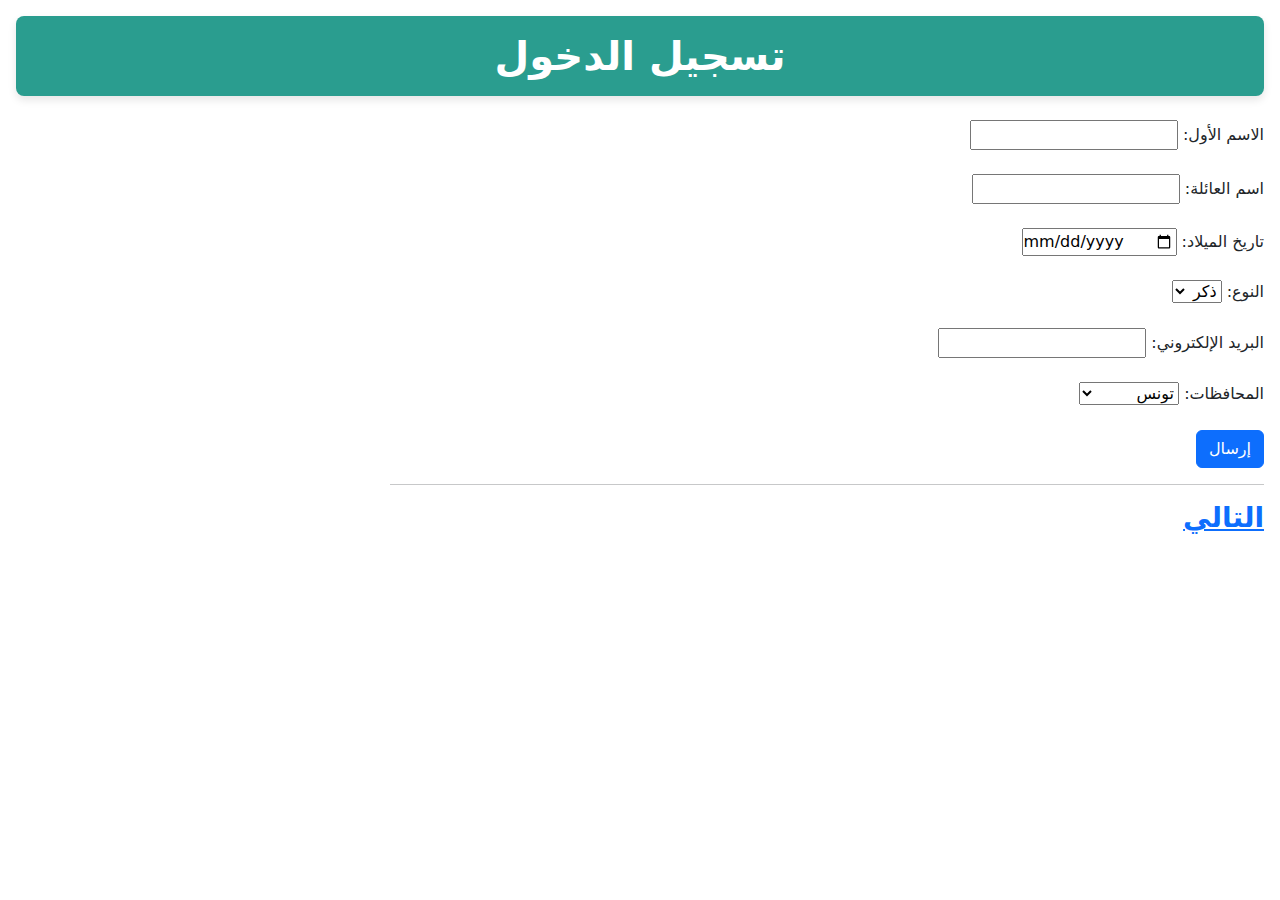
<file: index.html>
<!DOCTYPE html>
<html lang="ar" dir="rtl">
<head>
    <meta charset="UTF-8">
    <meta name="viewport" content="width=device-width, initial-scale=1.0">
    <title>تسجيل الدخول </title>
    <link rel="stylesheet" href="index.css">
    <link href="bootstrap.min.css" rel="stylesheet">
</head>
<body>
    <header>
    <h1>تسجيل الدخول</h1>
    </header>
    <br>
    <article>
    <form action="#" method="post">
        <label for="firstName">الاسم الأول:</label>
        <input type="text" id="firstName" name="firstName" required><br><br>

        <label for="lastName">اسم العائلة:</label>
        <input type="text" id="lastName" name="lastName" required><br><br>

        <label for="birthDate">تاريخ الميلاد:</label>
        <input type="date" id="birthDate" name="birthDate" required><br><br>

        <label for="gender">النوع:</label>
        <select id="gender" name="gender" required>
            <option value="male">ذكر</option>
            <option value="female">أنثى</option>
        </select><br><br>

        <label for="email">البريد الإلكتروني:</label>
        <input type="email" id="email" name="email" required><br><br>

        <label for="governorate">المحافظات:</label>
        <select id="governorate" name="governorate" required>
            <option value="Tunis">تونس</option>
            <option value="Ariana">أريانة</option>
            <option value="Ben Arous">بن عروس</option>
            <option value="Manouba">منوبة</option>
            <option value="Nabeul">نابل</option>
            <option value="Bizerte">بنزرت</option>
            <option value="Beja">باجة</option>
            <option value="Jendouba">جندوبة</option>
            <option value="Kef">الكاف</option>
            <option value="Siliana">سليانة</option>
            <option value="Sousse">سوسة</option>
            <option value="Moknine">المكنين</option>
            <option value="Monastir">المهدية</option>
            <option value="Mahdia">المهدية</option>
            <option value="Kairouan">القيروان</option>
            <option value="Sidi Bouzid">سيدي بوزيد</option>
            <option value="Kasserine">القصرين</option>
            <option value="Sfax">صفاقس</option>
            <option value="Gabes">قابس</option>
            <option value="Mednine">مدنين</option>
            <option value="Tatouine">تطاوين</option>
            <option value="Kébili">قبلي</option>
            <option value="Gafsa">قابس</option>
            <option value="Tozeur">توزر</option>
            <option value="Djerba">جربة</option>
        </select><br><br>

        <input type="submit" class="btn btn-primary" value="إرسال">
    </form>
    <hr width="70%">
    <h3><b><a href="main page.html">التالي</a></b></h3>
    </article>
</body>

</html>
</file>
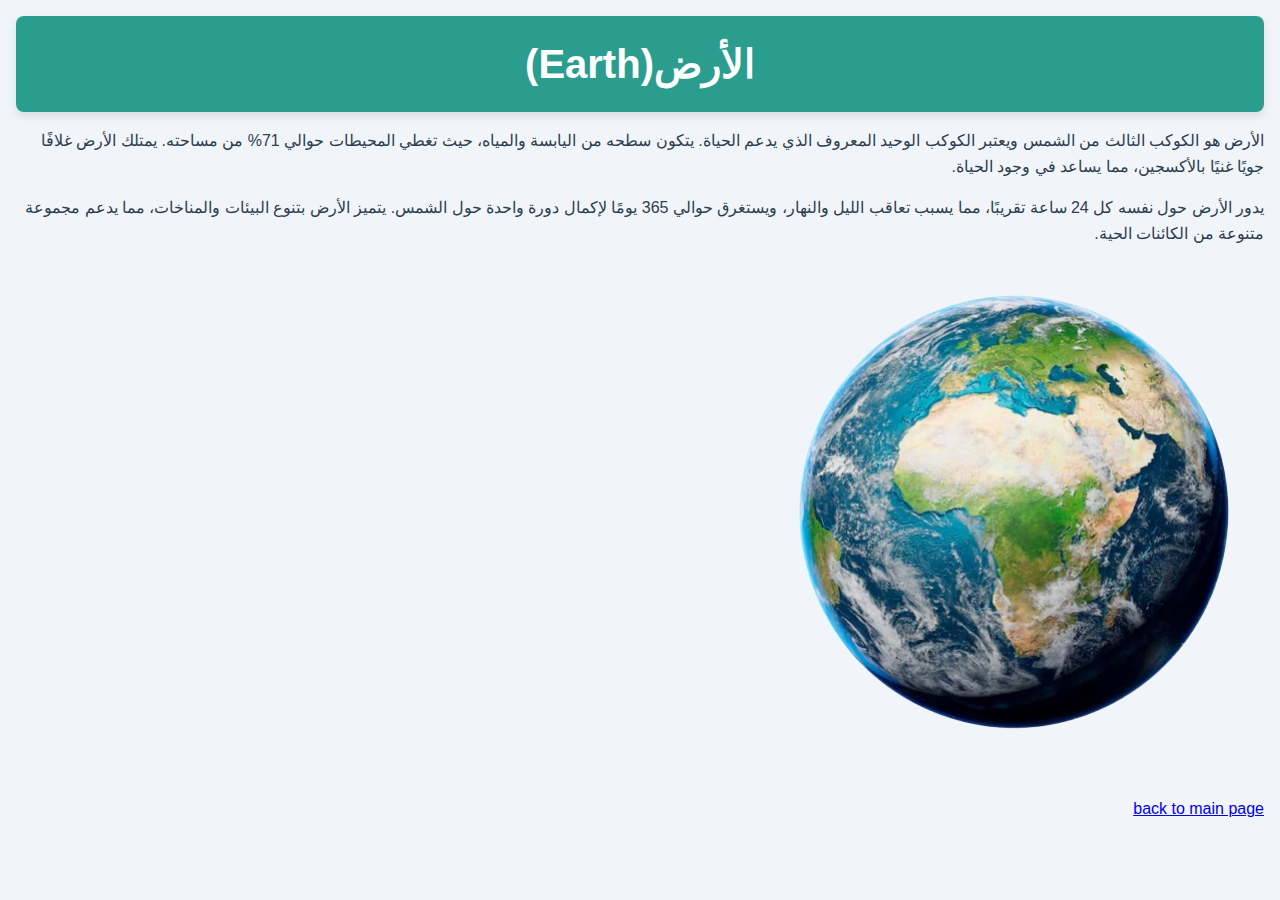
<file: earth.html>
<!DOCTYPE html>
<html lang="ar" dir="rtl">
<head>
    <meta charset="UTF-8">
    <meta name="viewport" content="width=device-width, initial-scale=1.0">
    <title>الأرض(Earth)</title>
    <link rel="stylesheet" href="style.css">
</head>
<body>
    <header>
    <h1>الأرض(Earth)</h1>
    </header>
    <p>الأرض هو الكوكب الثالث من الشمس ويعتبر الكوكب الوحيد المعروف الذي يدعم الحياة. يتكون سطحه من اليابسة والمياه، حيث تغطي المحيطات حوالي 71% من مساحته. يمتلك الأرض غلافًا جويًا غنيًا بالأكسجين، مما يساعد في وجود الحياة.</p>
    <p>يدور الأرض حول نفسه كل 24 ساعة تقريبًا، مما يسبب تعاقب الليل والنهار، ويستغرق حوالي 365 يومًا لإكمال دورة واحدة حول الشمس. يتميز الأرض بتنوع البيئات والمناخات، مما يدعم مجموعة متنوعة من الكائنات الحية.</p>
    <img src="earth.png.png" width="500px">
    <br>
    <br>
    <a href="main page.html">back to main page</a>
</body>
</html>
</file>
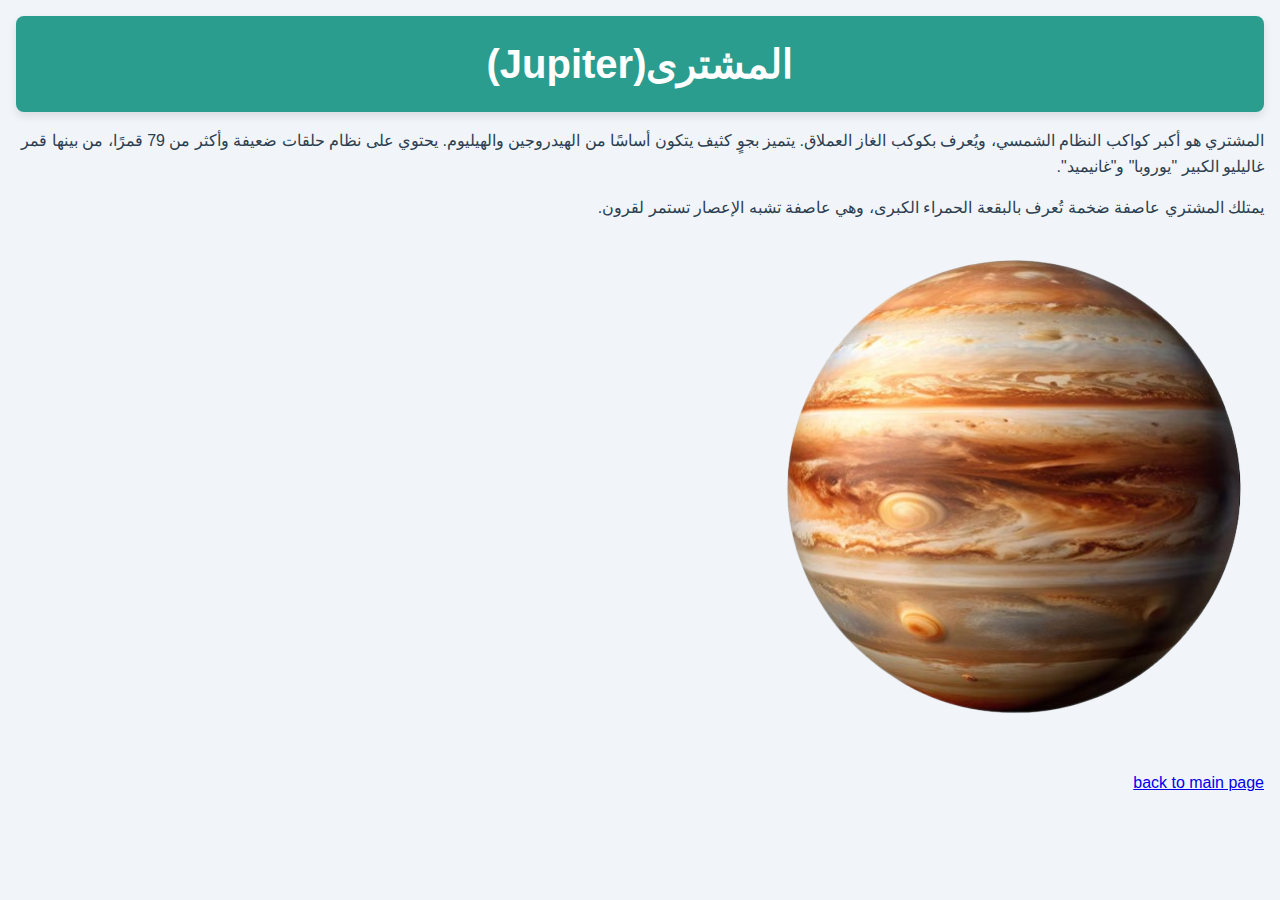
<file: jupiter.html>
<!DOCTYPE html>
<html lang="ar" dir="rtl">
<head>
    <meta charset="UTF-8">
    <meta name="viewport" content="width=device-width, initial-scale=1.0">
    <title>المشترى(Jupiter)</title>
    <link rel="stylesheet" href="style.css">
</head>
<body>
    <header>
    <h1>المشترى(Jupiter)</h1>
    </header>
    <p>المشتري هو أكبر كواكب النظام الشمسي، ويُعرف بكوكب الغاز العملاق. يتميز بجوٍ كثيف يتكون أساسًا من الهيدروجين والهيليوم. يحتوي على نظام حلقات ضعيفة وأكثر من 79 قمرًا، من بينها قمر غاليليو الكبير "يوروبا" و"غانيميد".</p>
    <p>يمتلك المشتري عاصفة ضخمة تُعرف بالبقعة الحمراء الكبرى، وهي عاصفة تشبه الإعصار تستمر لقرون.</p>
    <img src="jupiter.png.png" width="500px">
    <br>
    <br>
    <a href="main page.html">back to main page</a>
</body>
</html>
</file>
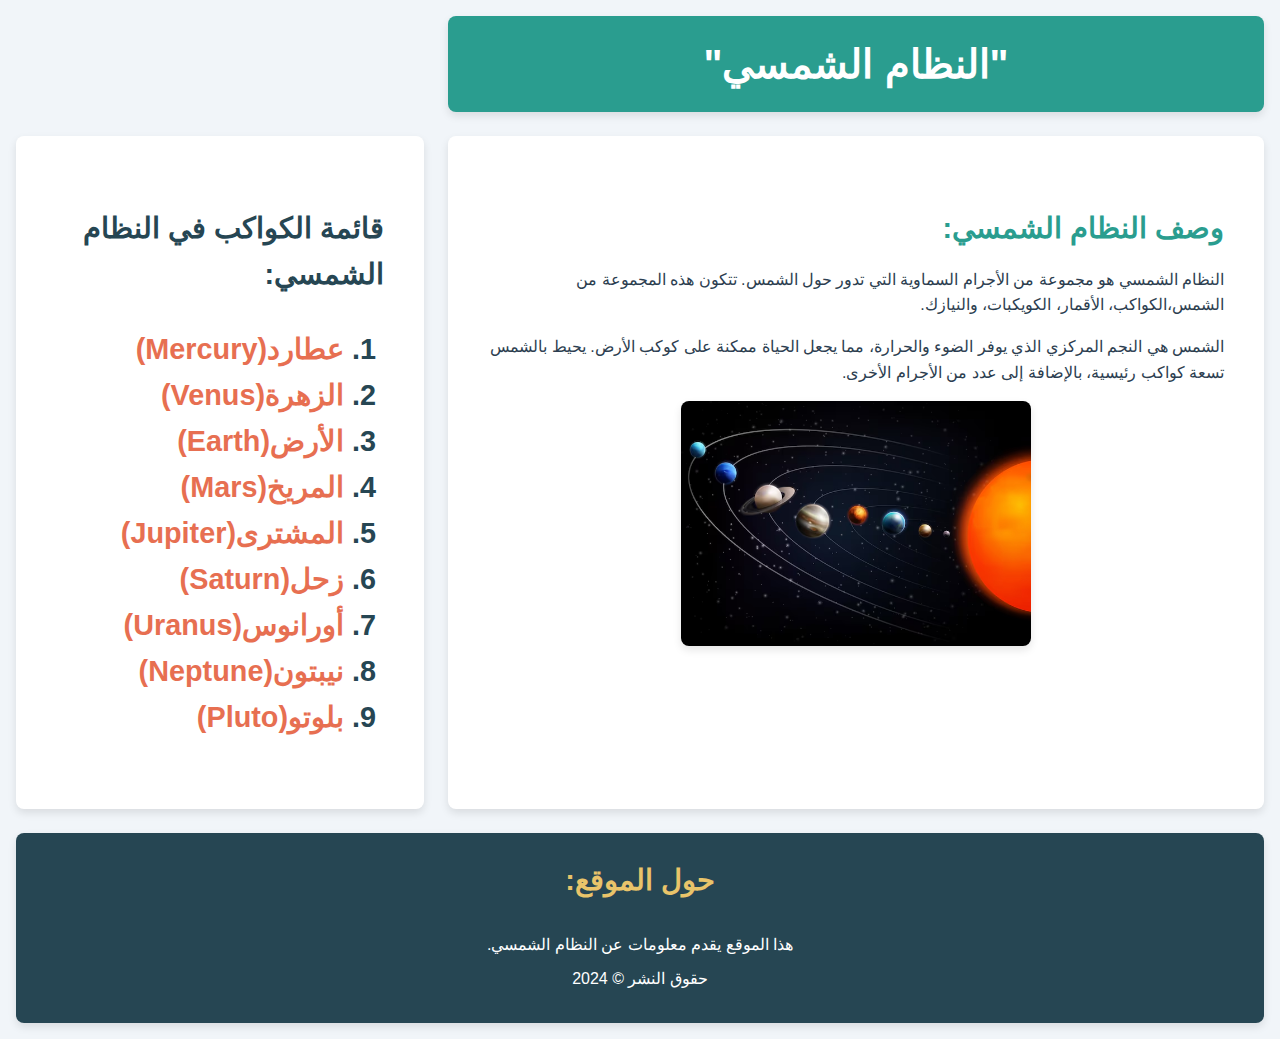
<file: main page.html>
<!DOCTYPE html>
<html lang="ar" dir="rtl">
<head>

    <meta charset="UTF-8">
    <meta name="viewport" content="width=device-width, initial-scale=1.0">
    <title> "النظام الشمسي"</title>
    <link rel="stylesheet" href="style.css">
</head>
<body>
    <div class="alls">
    <header>
        <h1> "النظام الشمسي" </h1>
    </header>
        <div class="description">
        <article>
        <h3> وصف النظام الشمسي:</h3>
        <p>النظام الشمسي هو مجموعة من الأجرام السماوية التي تدور حول الشمس. تتكون هذه المجموعة من الشمس،الكواكب، الأقمار، الكويكبات، والنيازك. </p>
        <p>الشمس هي النجم المركزي الذي يوفر الضوء والحرارة، مما يجعل الحياة ممكنة على كوكب الأرض. يحيط بالشمس تسعة كواكب رئيسية، بالإضافة إلى عدد من الأجرام الأخرى.</p>
        <img src="img.png" width="350px">
        </article>
        </div>   
        <div class="planets">
            <article>
            <h3>قائمة الكواكب في النظام الشمسي:</p3>
            <ol type="I">
               <li><a href="mercury.html" > عطارد(Mercury)</a></li>
               <li><a href="venus.html" > الزهرة(Venus)</a></li>
               <li><a href="earth.html"  > الأرض(Earth)</a></li>
               <li><a href="mars.html"  > المريخ(Mars)</a></li>
               <li><a href="jupiter.html"  > المشترى(Jupiter)</a></li>
               <li><a href="saturn.html"  > زحل(Saturn)</a></li> 
               <li><a href="uranus.html"  > أورانوس(Uranus)</a></li>  
               <li><a href="neptune.html"  > نيبتون(Neptune)</a></li>
              <li><a href="pluto.html" > بلوتو(Pluto)</a></li>
           </ol>
           </article>
        </div>
    <footer>
        <section class="footer">
            <h3>حول الموقع:</h3>
            <p>هذا الموقع يقدم معلومات عن النظام الشمسي.</p>
        </section>
        <p>حقوق النشر © 2024</p>
    </footer>
    </div>
</body>
</html>
</file>
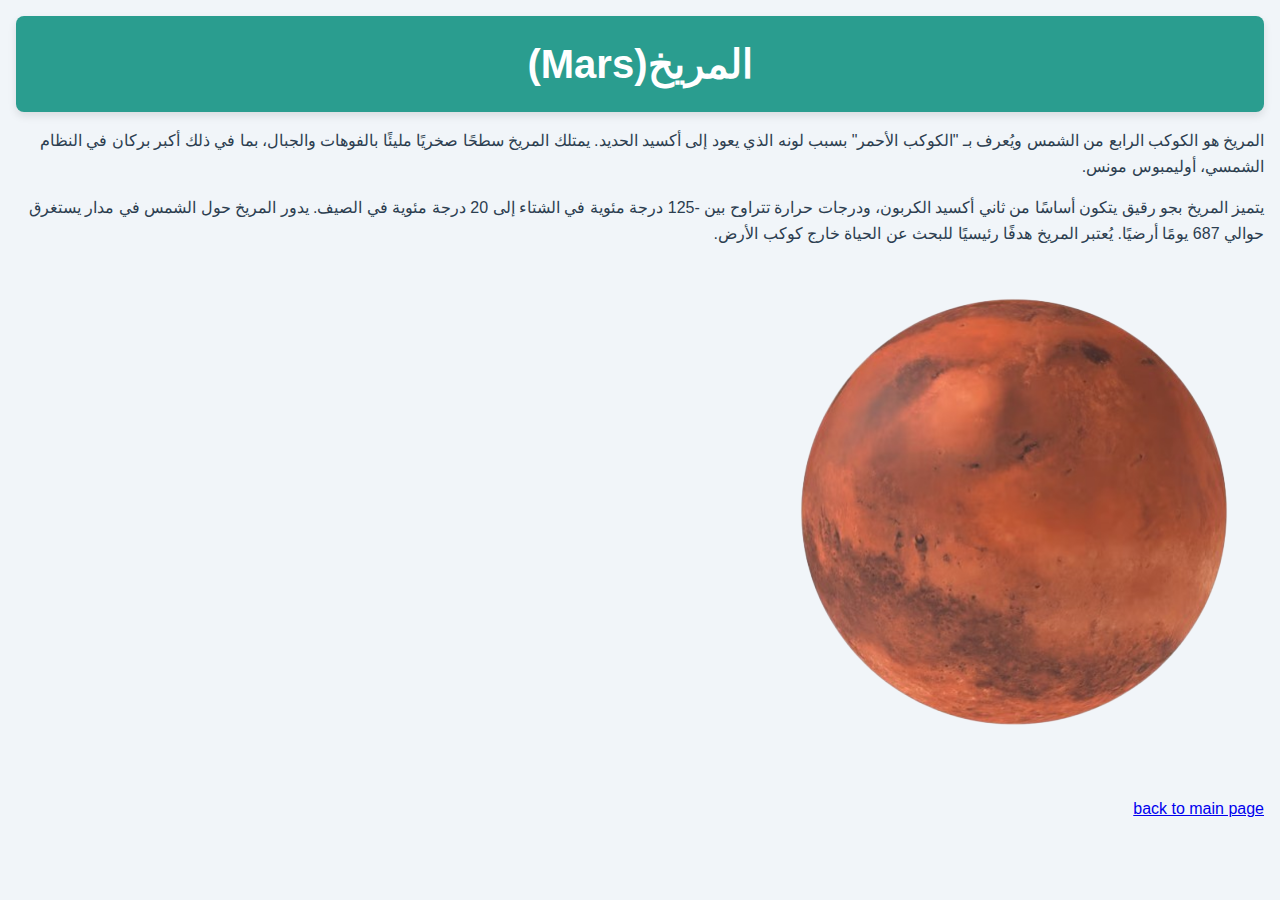
<file: mars.html>
<!DOCTYPE html>
<html lang="ar" dir="rtl">
<head>
    <meta charset="UTF-8">
    <meta name="viewport" content="width=device-width, initial-scale=1.0">
    <title>المريخ(Mars)</title>
    <link rel="stylesheet" href="style.css">
</head>
<body>
    <header>
    <h1>المريخ(Mars)</h1>
    </header>
    <p>المريخ هو الكوكب الرابع من الشمس ويُعرف بـ "الكوكب الأحمر" بسبب لونه الذي يعود إلى أكسيد الحديد. يمتلك المريخ سطحًا صخريًا مليئًا بالفوهات والجبال، بما في ذلك أكبر بركان في النظام الشمسي، أوليمبوس مونس.</p>
    <p>يتميز المريخ بجو رقيق يتكون أساسًا من ثاني أكسيد الكربون، ودرجات حرارة تتراوح بين -125 درجة مئوية في الشتاء إلى 20 درجة مئوية في الصيف. يدور المريخ حول الشمس في مدار يستغرق حوالي 687 يومًا أرضيًا. يُعتبر المريخ هدفًا رئيسيًا للبحث عن الحياة خارج كوكب الأرض.</p>
    <img src="mars.png.png" width="500px">
    <br>
    <br>
    <a href="main page.html">back to main page</a>
</body>
</html>
</file>
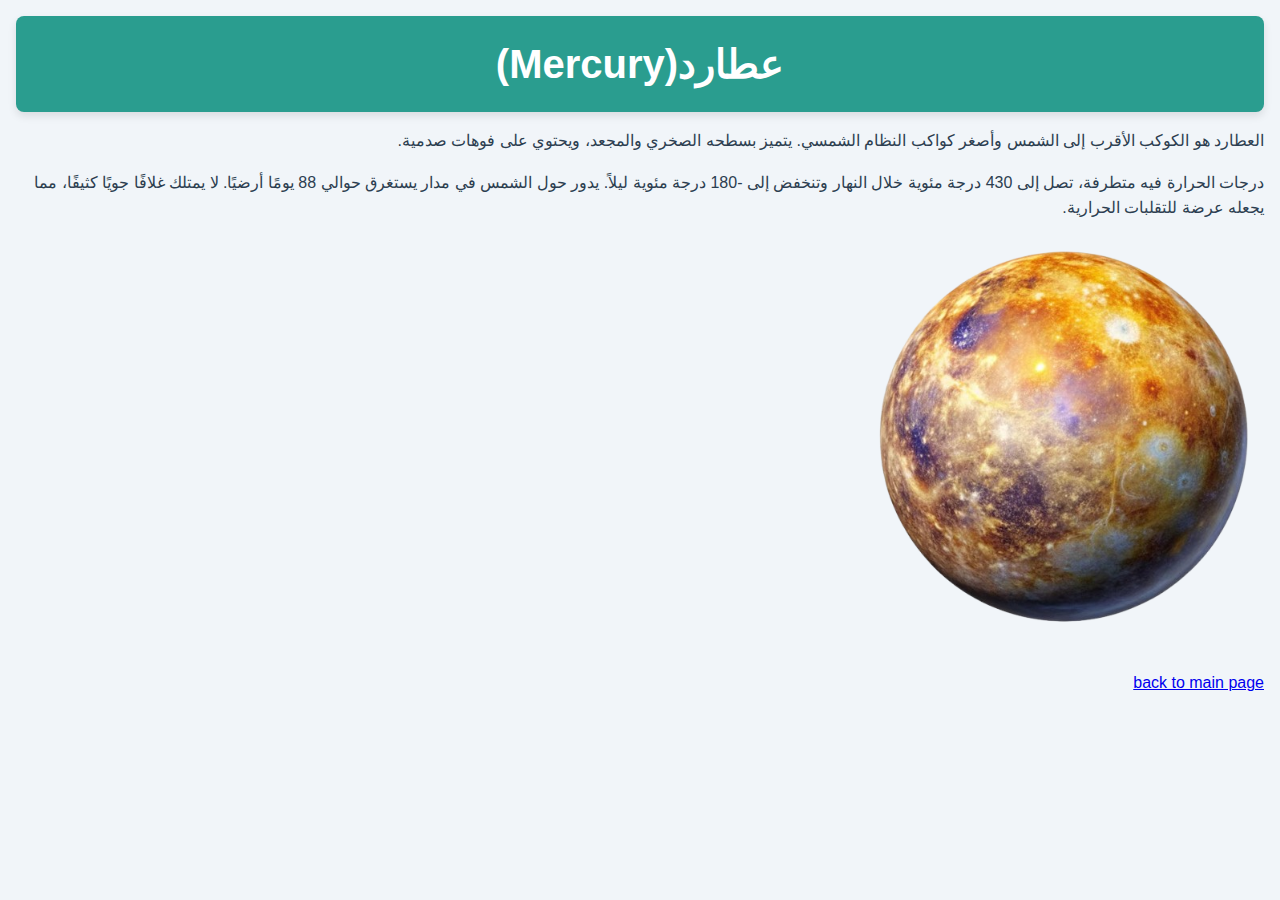
<file: mercury.html>
<!DOCTYPE html>
<html lang="ar" dir="rtl">
<head>
    <meta charset="UTF-8">
    <meta name="viewport" content="width=device-width, initial-scale=1.0">
    <title>عطارد(Mercury)</title>
    <link rel="stylesheet" href="style.css">
</head>
<body>
    <header>
    <h1>عطارد(Mercury)</h1>
</header>
    <p>العطارد هو الكوكب الأقرب إلى الشمس وأصغر كواكب النظام الشمسي. يتميز بسطحه الصخري والمجعد، ويحتوي على فوهات صدمية. </p>
    <p>درجات الحرارة فيه متطرفة، تصل إلى 430 درجة مئوية خلال النهار وتنخفض إلى -180 درجة مئوية ليلاً. يدور حول الشمس في مدار يستغرق حوالي 88 يومًا أرضيًا. لا يمتلك غلافًا جويًا كثيفًا، مما يجعله عرضة للتقلبات الحرارية.</p>
    <img src="mercury.png.png" width="400px">
    <br>
    <br>
    <a href="main page.html">back to main page</a>
</body>
</html>
</file>
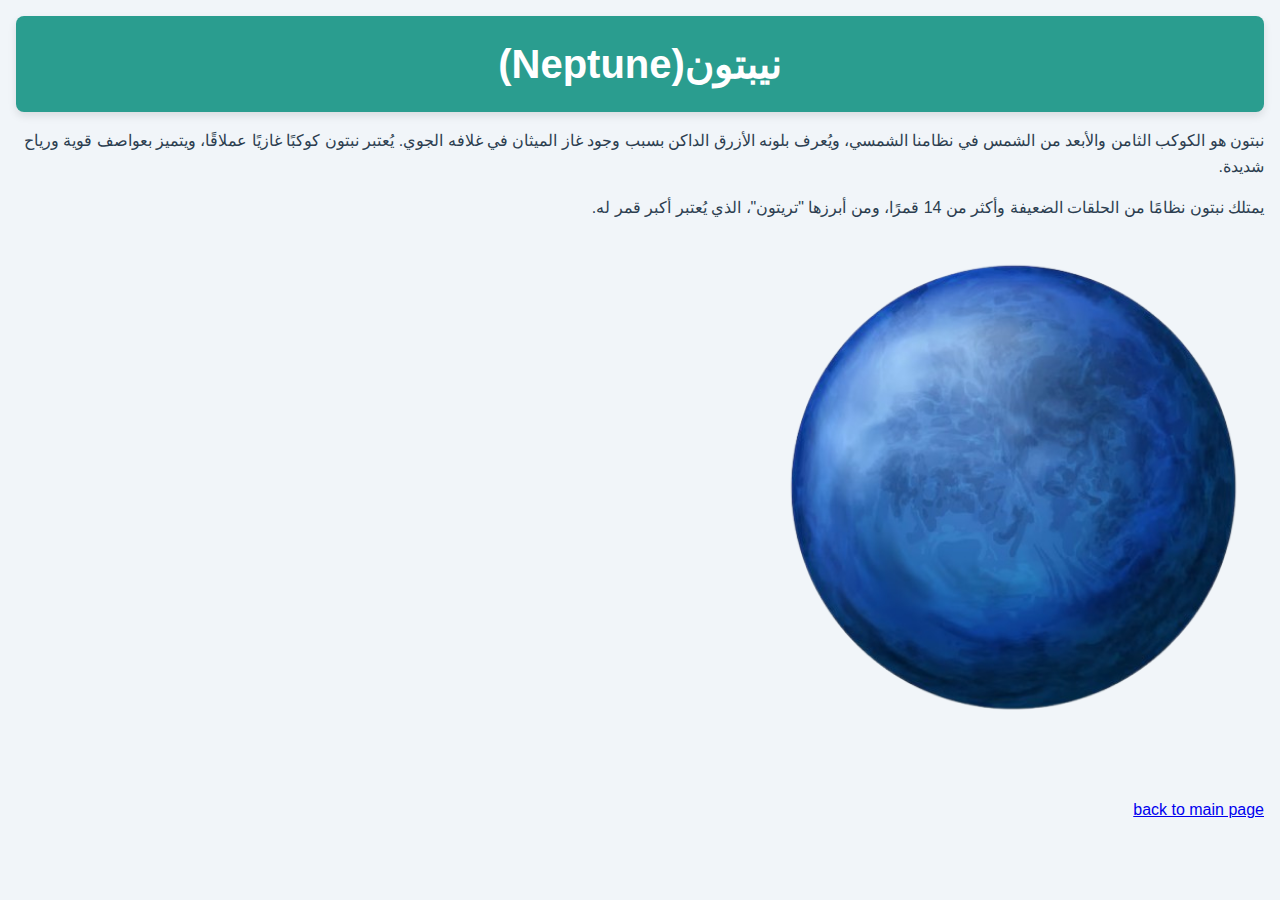
<file: neptune.html>
<!DOCTYPE html>
<html lang="ar" dir="rtl">
<head>
    <meta charset="UTF-8">
    <meta name="viewport" content="width=device-width, initial-scale=1.0">
    <title>نيبتون(Neptune)</title>
    <link rel="stylesheet" href="style.css">
</head>
<body>
    <header>
    <h1>نيبتون(Neptune)</h1>
    </header>
    <p>نبتون هو الكوكب الثامن والأبعد من الشمس في نظامنا الشمسي، ويُعرف بلونه الأزرق الداكن بسبب وجود غاز الميثان في غلافه الجوي. يُعتبر نبتون كوكبًا غازيًا عملاقًا، ويتميز بعواصف قوية ورياح شديدة.</p>
    <p>يمتلك نبتون نظامًا من الحلقات الضعيفة وأكثر من 14 قمرًا، ومن أبرزها "تريتون"، الذي يُعتبر أكبر قمر له.</p>
    <img src="neptune.png.png" width="500px">
    <br>
    <br>
    <a href="main page.html">back to main page</a>
</body>
</html>
</file>
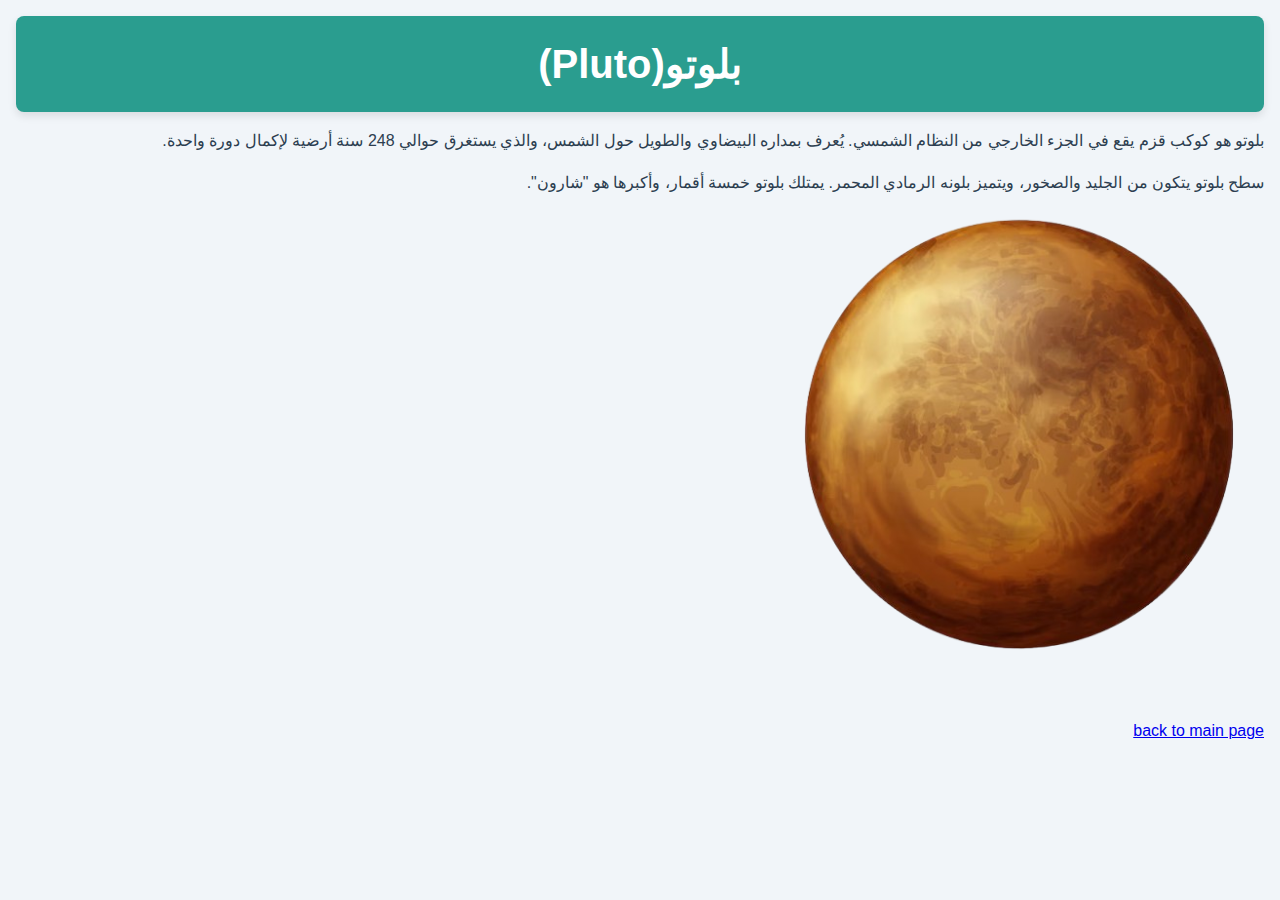
<file: pluto.html>
<!DOCTYPE html>
<html lang="ar" dir="rtl">
<head>
    <meta charset="UTF-8">
    <meta name="viewport" content="width=device-width, initial-scale=1.0">
    <title>بلوتو(Pluto)</title>
    <link rel="stylesheet" href="style.css">
</head>
<body>
    <header>
    <h1>بلوتو(Pluto)</h1>
    </header>
    <p>بلوتو هو كوكب قزم يقع في الجزء الخارجي من النظام الشمسي. يُعرف بمداره البيضاوي والطويل حول الشمس، والذي يستغرق حوالي 248 سنة أرضية لإكمال دورة واحدة.</p>
    <p>سطح بلوتو يتكون من الجليد والصخور، ويتميز بلونه الرمادي المحمر. يمتلك بلوتو خمسة أقمار، وأكبرها هو "شارون".</p>
    <img src="pluto.png.png" width="500px">
    <br>
    <br>
    <a href="main page.html">back to main page</a>
</body>
</html>
</file>
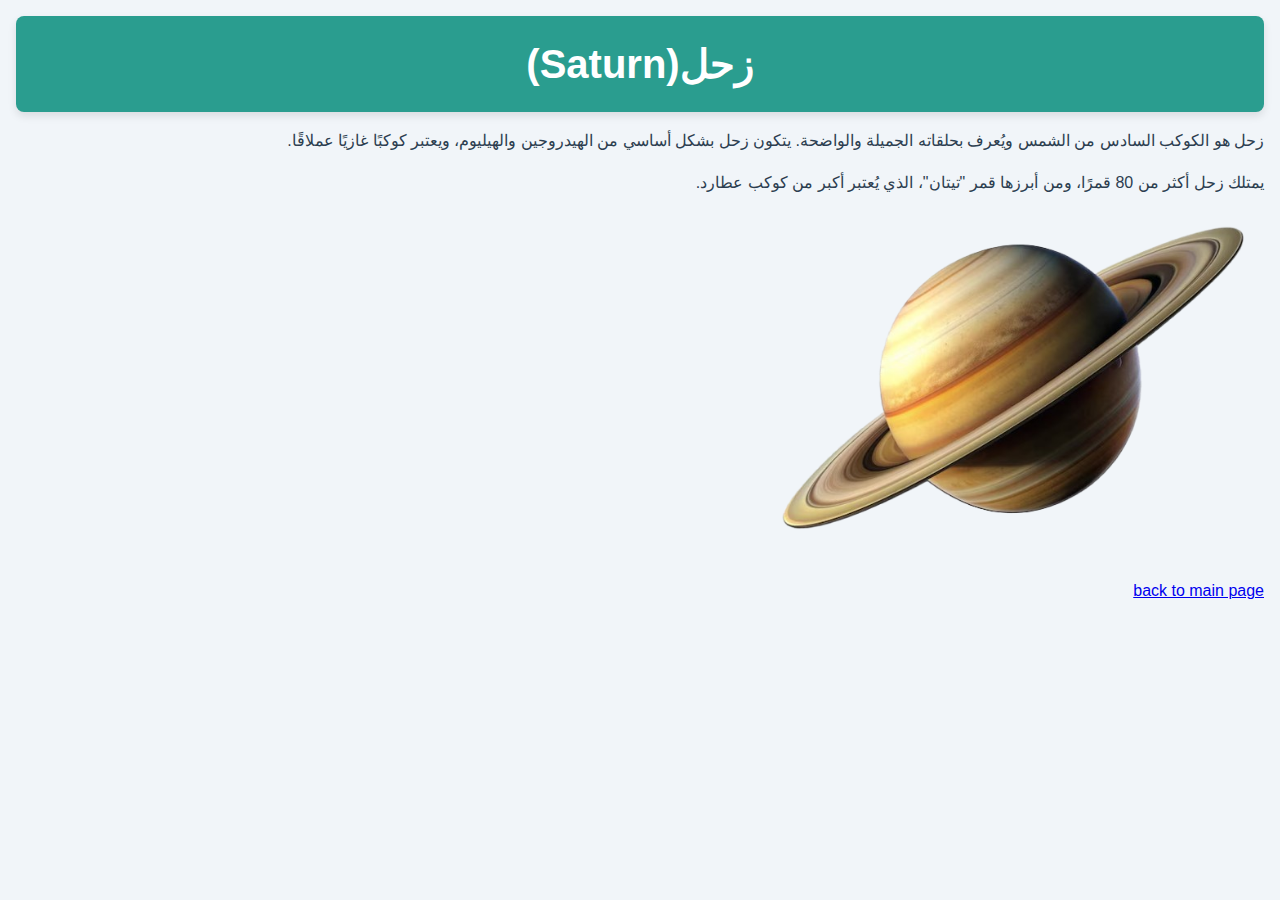
<file: saturn.html>
<!DOCTYPE html>
<html lang="ar" dir="rtl">
<head>
    <meta charset="UTF-8">
    <meta name="viewport" content="width=device-width, initial-scale=1.0">
    <title>زحل(Saturn)</title>
    <link rel="stylesheet" href="style.css">
</head>
<body>
    <header>
    <h1>زحل(Saturn)</h1>
    </header>
    <p>زحل هو الكوكب السادس من الشمس ويُعرف بحلقاته الجميلة والواضحة. يتكون زحل بشكل أساسي من الهيدروجين والهيليوم، ويعتبر كوكبًا غازيًا عملاقًا.</p>
    <p>يمتلك زحل أكثر من 80 قمرًا، ومن أبرزها قمر "تيتان"، الذي يُعتبر أكبر من كوكب عطارد.</p>
    <img src="saturn.png.png" width="500px">
    <br>
    <br>
    <a href="main page.html">back to main page</a>
</body>
</html>
</file>
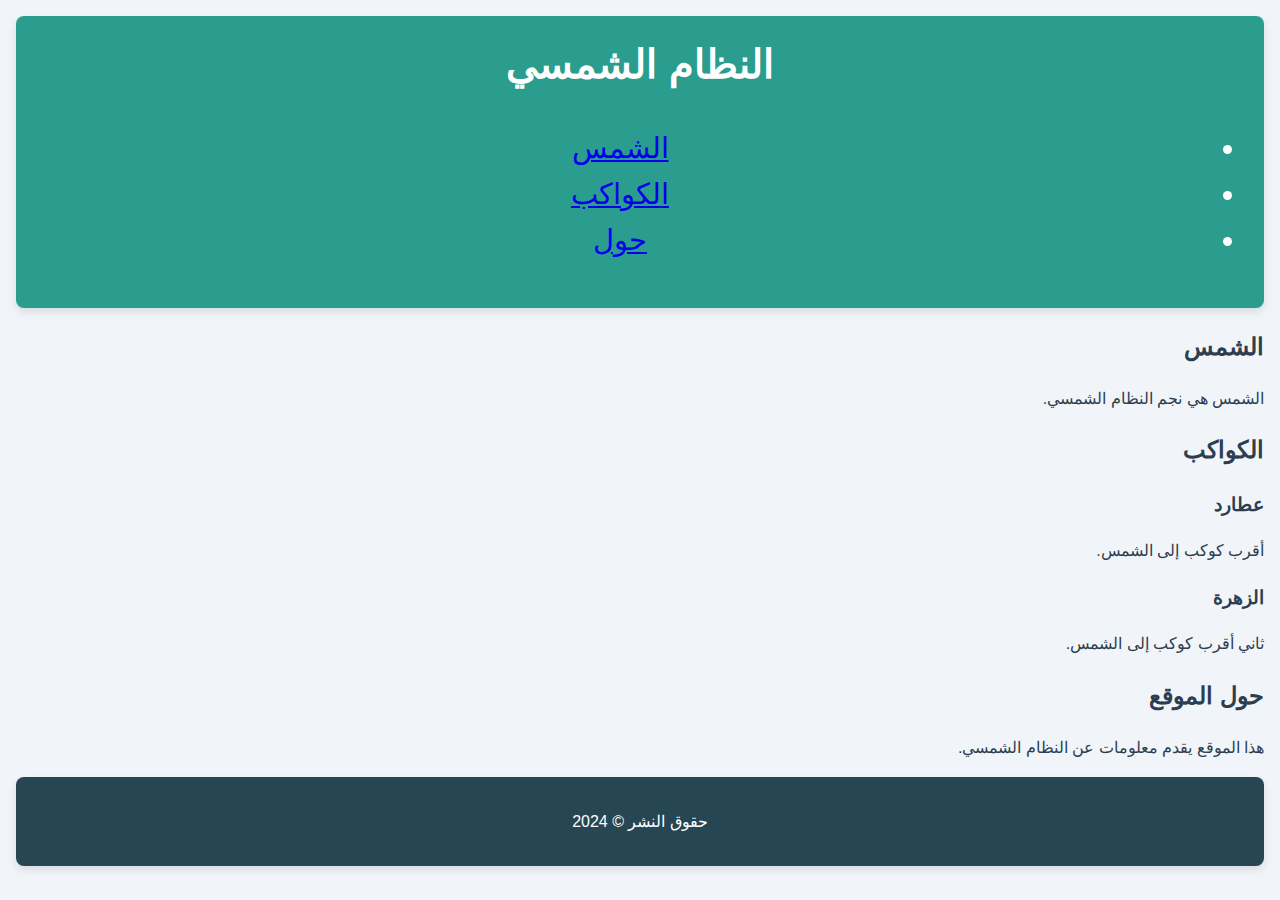
<file: test.html>
<!DOCTYPE html>
<html lang="ar" dir="rtl">
<head>
    <meta charset="UTF-8">
    <meta name="viewport" content="width=device-width, initial-scale=1.0">
    <title>النظام الشمسي</title>
    <link rel="stylesheet" href="style.css">
</head>
<body>
    <header>
        <h1>النظام الشمسي</h1>
        <nav>
            <ul>
                <li><a href="#sun">الشمس</a></li>
                <li><a href="#planets">الكواكب</a></li>
                <li><a href="#about">حول</a></li>
            </ul>
        </nav>
    </header>

    <main>
        <section id="sun">
            <h2>الشمس</h2>
            <p>الشمس هي نجم النظام الشمسي.</p>
        </section>

        <section id="planets">
            <h2>الكواكب</h2>
            <div class="grid">
                <article>
                    <h3>عطارد</h3>
                    <p>أقرب كوكب إلى الشمس.</p>
                </article>
                <article>
                    <h3>الزهرة</h3>
                    <p>ثاني أقرب كوكب إلى الشمس.</p>
                </article>
                <!-- Ajoutez d'autres planètes ici -->
            </div>
        </section>

        <section id="about">
            <h2>حول الموقع</h2>
            <p>هذا الموقع يقدم معلومات عن النظام الشمسي.</p>
        </section>
    </main>

    <footer>
        <p>حقوق النشر © 2024</p>
    </footer>
</body>
</html>
</file>
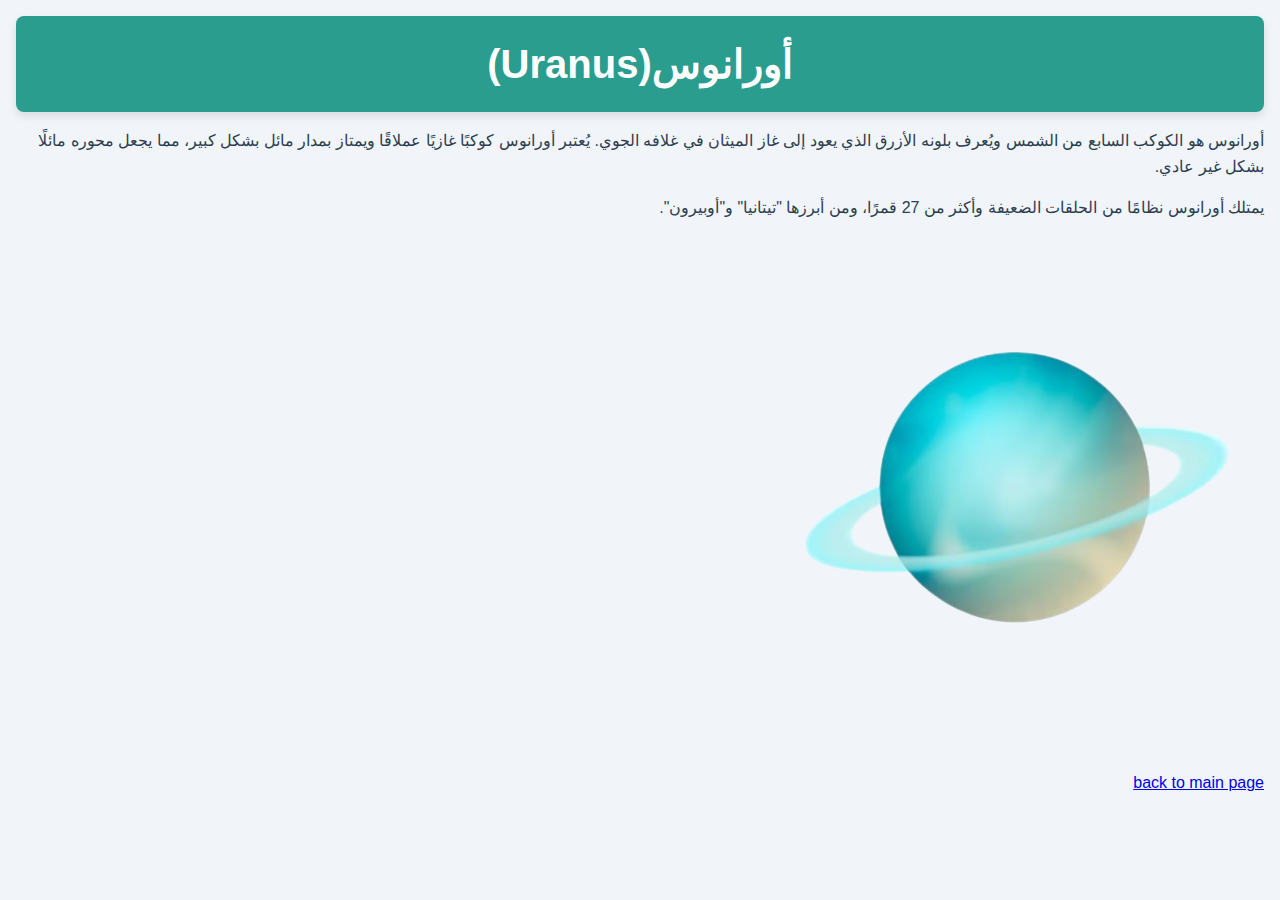
<file: uranus.html>
<!DOCTYPE html>
<html lang="ar" dir="rtl">
<head>
    <meta charset="UTF-8">
    <meta name="viewport" content="width=device-width, initial-scale=1.0">
    <title>أورانوس(Uranus)</title>
    <link rel="stylesheet" href="style.css">
</head>
<body>
    <header>
    <h1>أورانوس(Uranus)</h1>
    </header>
    <p>أورانوس هو الكوكب السابع من الشمس ويُعرف بلونه الأزرق الذي يعود إلى غاز الميثان في غلافه الجوي. يُعتبر أورانوس كوكبًا غازيًا عملاقًا ويمتاز بمدار مائل بشكل كبير، مما يجعل محوره مائلًا بشكل غير عادي.</p>
    <p>يمتلك أورانوس نظامًا من الحلقات الضعيفة وأكثر من 27 قمرًا، ومن أبرزها "تيتانيا" و"أوبيرون".</p>
    <img src="uranus.png.png" width="500px">
    <br>
    <br>
    <a href="main page.html">back to main page</a>
</body>
</html>
</file>
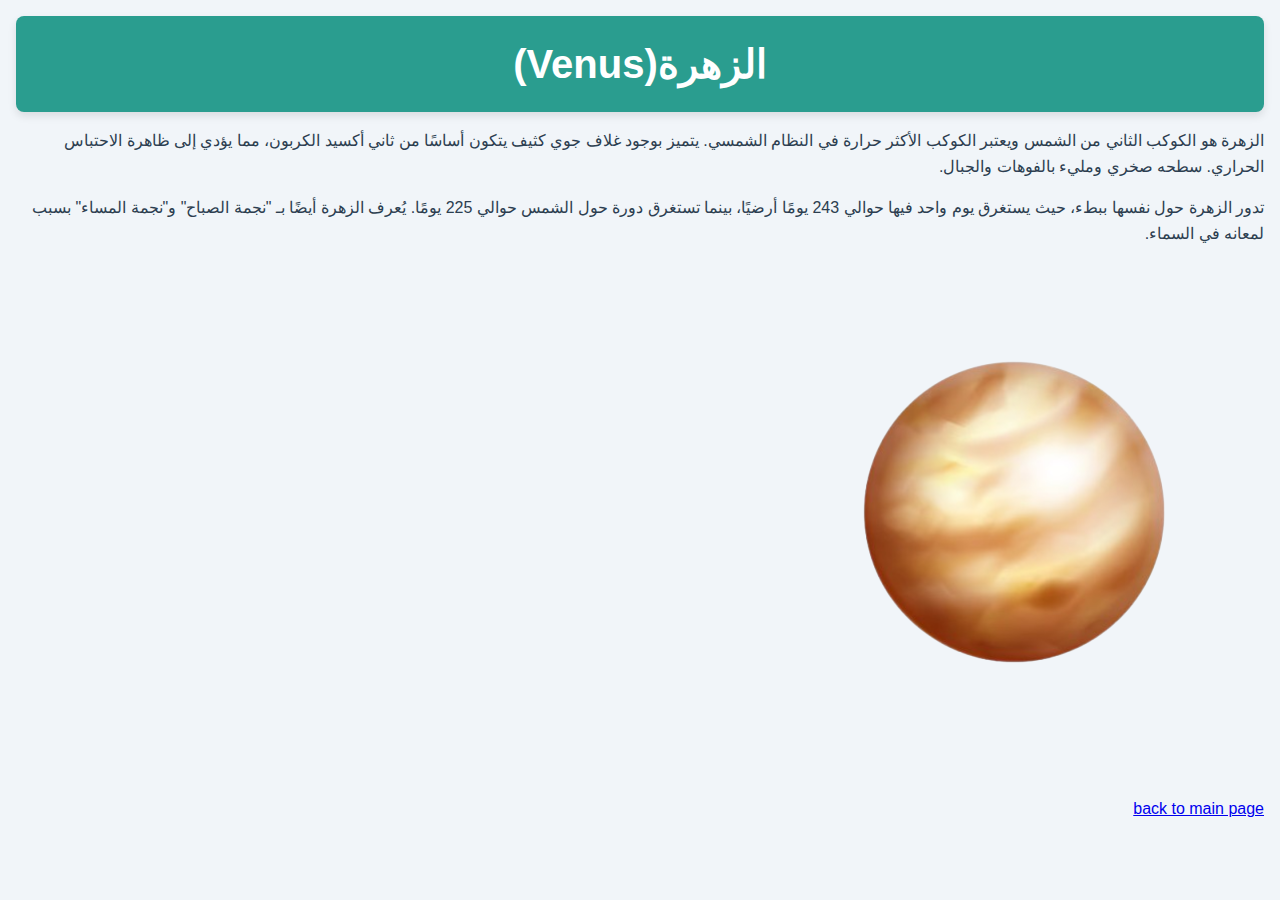
<file: venus.html>
<!DOCTYPE html>
<html lang="ar" dir="rtl">
<head>
    <meta charset="UTF-8">
    <meta name="viewport" content="width=device-width, initial-scale=1.0">
    <title>الزهرة(Venus)</title>
    <link rel="stylesheet" href="style.css">
</head>
<body>
    <header>
    <h1>الزهرة(Venus)</h1>
    </header>
    <p>الزهرة هو الكوكب الثاني من الشمس ويعتبر الكوكب الأكثر حرارة في النظام الشمسي. يتميز بوجود غلاف جوي كثيف يتكون أساسًا من ثاني أكسيد الكربون، مما يؤدي إلى ظاهرة الاحتباس الحراري. سطحه صخري ومليء بالفوهات والجبال.</p>
    <p>تدور الزهرة حول نفسها ببطء، حيث يستغرق يوم واحد فيها حوالي 243 يومًا أرضيًا، بينما تستغرق دورة حول الشمس حوالي 225 يومًا. يُعرف الزهرة أيضًا بـ "نجمة الصباح" و"نجمة المساء" بسبب لمعانه في السماء.</p>
    <img src="venus.png.png" width="500px">
    <br>
    <br>
    <a href="main page.html">back to main page</a>
</body>
</html>
</file>
<file: index.css>
body {
    margin: 0;
    font-family: 'Arial', sans-serif;
    line-height: 1.6;
    background-color: #f1f5f9; 
    color: #2c3e50; 
    padding: 1rem;
    direction: rtl;
}

header {
    background-color: #2a9d8f; 
    color: #ffffff;
    text-align: center;
    padding: 1rem;
    border-radius: 0.5rem;
    box-shadow: 0 4px 8px rgba(0, 0, 0, 0.1);
}

header h1 {
    margin: 0;
    font-size: 2.5rem;
    font-weight: bold;
}

.alls {
    display: grid;
    grid-template-columns: 1fr;
    grid-template-rows: auto auto auto;
    grid-template-areas:
        "header"
        "description"
        "planets"
        "footer";
    gap: 1.5rem;
}

.description {
    grid-area: description;
    background-color: #ffffff;
    padding: 1.5rem;
    border-radius: 0.5rem;
    box-shadow: 0 4px 8px rgba(0, 0, 0, 0.1);
}

.description h3 {
    color: #2a9d8f;
    font-size: 1.8rem;
    margin-bottom: 1rem;
}

.description img {
    display: block;
    margin: 1rem auto;
    max-width: 100%;
    border-radius: 0.5rem;
    box-shadow: 0 4px 8px rgba(0, 0, 0, 0.1);
}

.planets {
    grid-area: planets;
    background-color: #ffffff;
    padding: 1.5rem;
    border-radius: 0.5rem;
    box-shadow: 0 4px 8px rgba(0, 0, 0, 0.1);
}

.planets h3 {
    color: #264653;
    font-size: 1.8rem;
    margin-bottom: 1rem;
}

.planets ol {
    list-style-type: decimal;
    padding-left: 1.5rem;
}

.planets a {
    color: #e76f51;
    text-decoration: none;
    font-weight: bold;
}

.planets a:hover {
    color: #f4a261; 
    text-decoration: underline;
}

footer {
    grid-area: footer;
    background-color: #264653; 
    color: #ffffff;
    text-align: center;
    padding: 1.5rem;
    border-radius: 0.5rem;
    box-shadow: 0 4px 8px rgba(0, 0, 0, 0.1);
}

footer h3 {
    margin-top: 0;
    font-size: 1.8rem;
    color: #e9c46a; 
}

footer p {
    margin: 0.5rem 0;
    font-size: 1rem;
}

@media (min-width: 768px) {
    .alls {
        grid-template-columns: 1fr 1fr;
        grid-template-areas:
            "header header"
            "description planets"
            "footer footer";
    }

    .description,
    .planets {
        padding: 2rem;
    }
}

@media (min-width: 1024px) {
    .alls {
        grid-template-columns: 2fr 1fr;
        grid-template-areas:
            "header header"
            "description planets"
            "footer footer";
    }

    header {
        font-size: 1.8rem;
    }

    footer {
        font-size: 1.2rem;
    }

    .description,
    .planets {
        padding: 2.5rem;
    }
}
</file>
<file: style.css>
body {
    margin: 0;
    font-family: 'Arial', sans-serif;
    line-height: 1.6;
    background-color: #f1f5f9; 
    color: #2c3e50; 
    padding: 1rem;
    direction: rtl;
}

header {
    background-color: #2a9d8f;
    color: #ffffff;
    text-align: center;
    padding: 1rem;
    border-radius: 0.5rem;
    box-shadow: 0 4px 8px rgba(0, 0, 0, 0.1);
}

header h1 {
    margin: 0;
    font-size: 2.5rem;
    font-weight: bold;
}

.alls {
    display: grid;
    grid-template-columns: 1fr;
    grid-template-rows: auto auto auto;
    grid-template-areas:
        "header"
        "description"
        "planets"
        "footer";
    gap: 1.5rem;
}

.description {
    grid-area: description;
    background-color: #ffffff;
    padding: 1.5rem;
    border-radius: 0.5rem;
    box-shadow: 0 4px 8px rgba(0, 0, 0, 0.1);
}

.description h3 {
    color: #2a9d8f; 
    font-size: 1.8rem;
    margin-bottom: 1rem;
}

.description img {
    display: block;
    margin: 1rem auto;
    max-width: 100%;
    border-radius: 0.5rem;
    box-shadow: 0 4px 8px rgba(0, 0, 0, 0.1);
}

.planets {
    grid-area: planets;
    background-color: #ffffff;
    padding: 1.5rem;
    border-radius: 0.5rem;
    box-shadow: 0 4px 8px rgba(0, 0, 0, 0.1);
}

.planets h3 {
    color: #264653; 
    font-size: 1.8rem;
    margin-bottom: 1rem;
}

.planets ol {
    list-style-type: decimal;
    padding-left: 1.5rem;
}

.planets a {
    color: #e76f51; 
    text-decoration: none;
    font-weight: bold;
}

.planets a:hover {
    color: #f4a261; 
    text-decoration: underline;
}

footer {
    grid-area: footer;
    background-color: #264653; 
    color: #ffffff;
    text-align: center;
    padding: 1.5rem;
    border-radius: 0.5rem;
    box-shadow: 0 4px 8px rgba(0, 0, 0, 0.1);
}

footer h3 {
    margin-top: 0;
    font-size: 1.8rem;
    color: #e9c46a;
}

footer p {
    margin: 0.5rem 0;
    font-size: 1rem;
}

@media (min-width: 768px) {
    .alls {
        grid-template-columns: 1fr 1fr;
        grid-template-areas:
            "header header"
            "description planets"
            "footer footer";
    }

    .description,
    .planets {
        padding: 2rem;
    }
}

@media (min-width: 1024px) {
    .alls {
        grid-template-columns: 2fr 1fr;
        grid-template-areas:
            "header header"
            "description planets"
            "footer footer";
    }

    header {
        font-size: 1.8rem;
    }

    footer {
        font-size: 1.2rem;
    }

    .description,
    .planets {
        padding: 2.5rem;
    }
}
</file>
